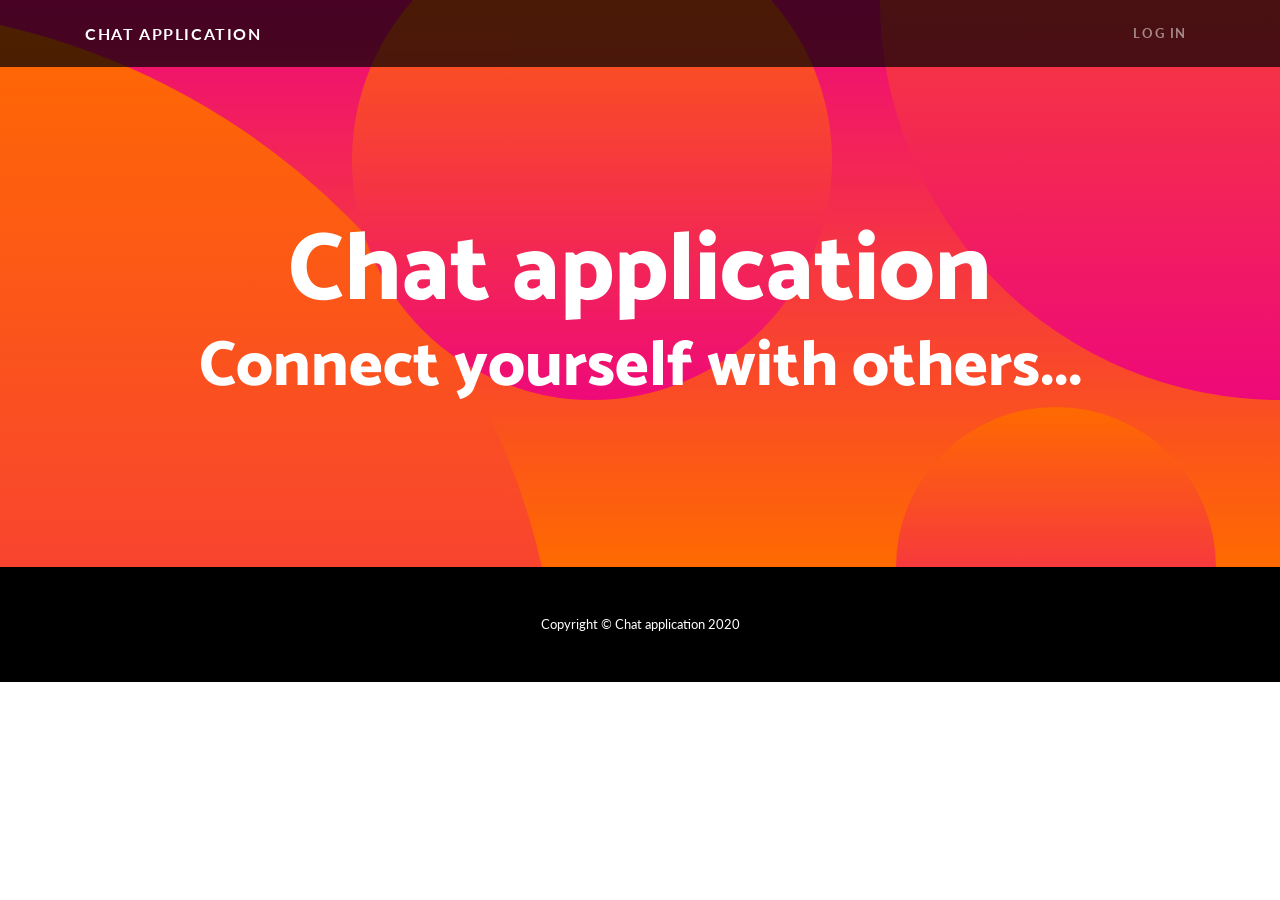
<file: ChatWAR/WebContent/index.html>
<!DOCTYPE html>
<html lang="en">

<head>

  <meta charset="utf-8">
  <meta name="viewport" content="width=device-width, initial-scale=1, shrink-to-fit=no">
  <meta name="description" content="">
  <meta name="author" content="">

  <title>Chat application</title>

  <!-- Bootstrap core CSS -->
  <link href="vendor/bootstrap/css/bootstrap.min.css" rel="stylesheet">

  <!-- Custom fonts for this template -->
  <link href="https://fonts.googleapis.com/css?family=Catamaran:100,200,300,400,500,600,700,800,900" rel="stylesheet">
  <link href="https://fonts.googleapis.com/css?family=Lato:100,100i,300,300i,400,400i,700,700i,900,900i" rel="stylesheet">

  <!-- Custom styles for this template -->
  <link href="css/one-page-wonder.min.css" rel="stylesheet">

</head>

<body>

  <!-- Navigation -->
  <nav class="navbar navbar-expand-lg navbar-dark navbar-custom fixed-top">
    <div class="container">
      <a class="navbar-brand" href="">CHAT APPLICATION</a>
      <button class="navbar-toggler" type="button" data-toggle="collapse" data-target="#navbarResponsive" aria-controls="navbarResponsive" aria-expanded="false" aria-label="Toggle navigation">
        <span class="navbar-toggler-icon"></span>
      </button>
      <div class="collapse navbar-collapse" id="navbarResponsive">
        <ul class="navbar-nav ml-auto">
        
          <li class="nav-item">
            <a class="nav-link" href="login.html">Log In</a>
          </li>
        </ul>
      </div>
    </div>
  </nav>

  <header class="masthead text-center text-white">
    <div class="masthead-content">
      <div class="container">
        <h1 class="masthead-heading mb-0">Chat application</h1>
        <h2 class="masthead-subheading mb-0">Connect yourself with others...</h2>
      </div>
    </div>
    <div class="bg-circle-1 bg-circle"></div>
    <div class="bg-circle-2 bg-circle"></div>
    <div class="bg-circle-3 bg-circle"></div>
    <div class="bg-circle-4 bg-circle"></div>
  </header>

  <!-- Footer -->
  <footer class="py-5 bg-black">
    <div class="container">
      <p class="m-0 text-center text-white small">Copyright &copy; Chat application 2020</p>
    </div>
    <!-- /.container -->
  </footer>

  <!-- Bootstrap core JavaScript -->
  <script src="vendor/jquery/jquery.min.js"></script>
  <script src="vendor/bootstrap/js/bootstrap.bundle.min.js"></script>

</body>

</html>
</file>
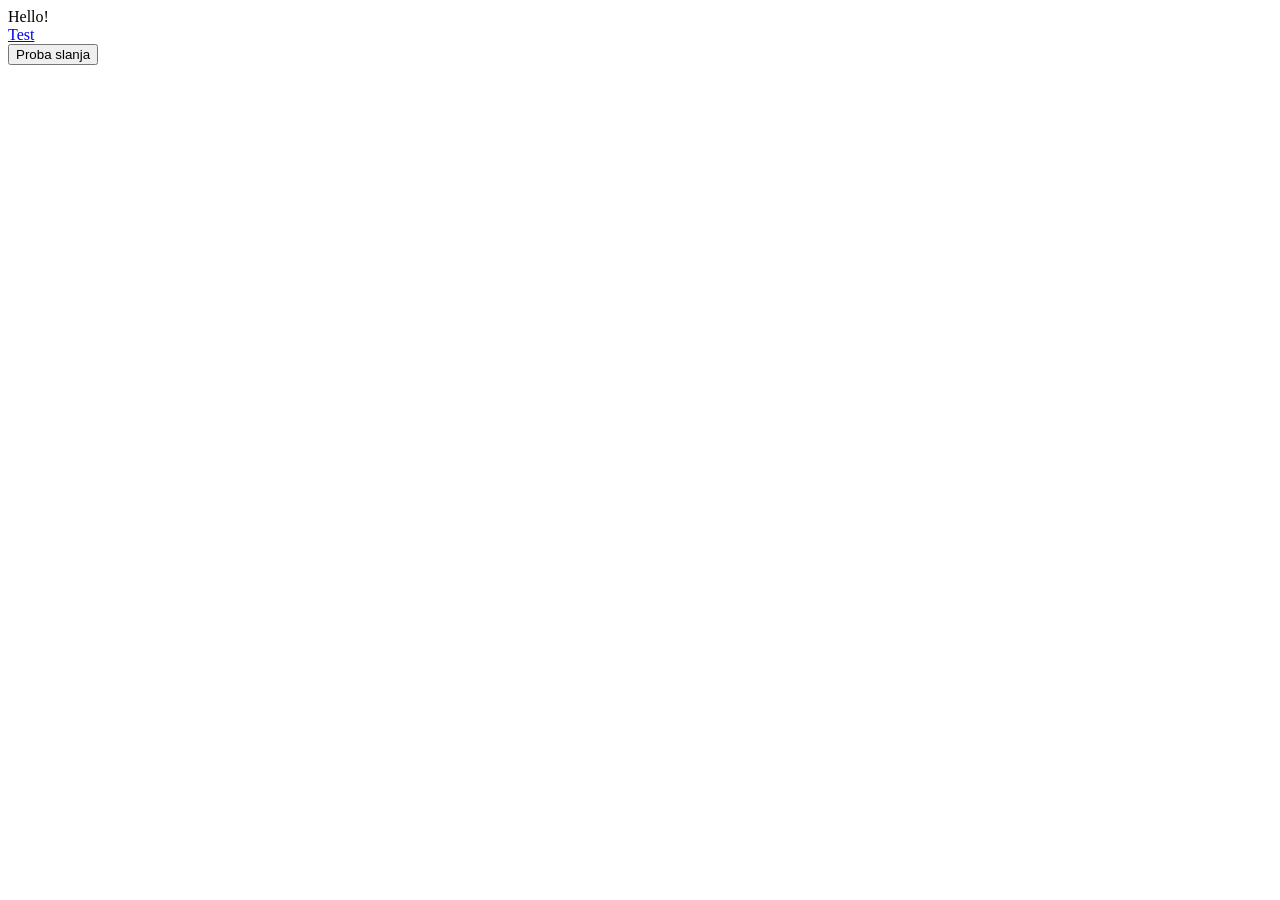
<file: ChatWAR/WebContent/index1.html>
<!DOCTYPE html>
<html>
<head>
	<meta charset="ISO-8859-1">
	<title>Insert title here</title>
	<script src="./js/lib/jquery-3.3.1.min.js" type="text/javascript"></script>
	<script src="./js/index.js" type="text/javascript"></script>
</head>
<body>
	Hello! <br/>
	<a href="rest/chat/test">Test</a><br/>
	<button id="btnPost">Proba slanja</button><br/>
</body>
</html>
</file>
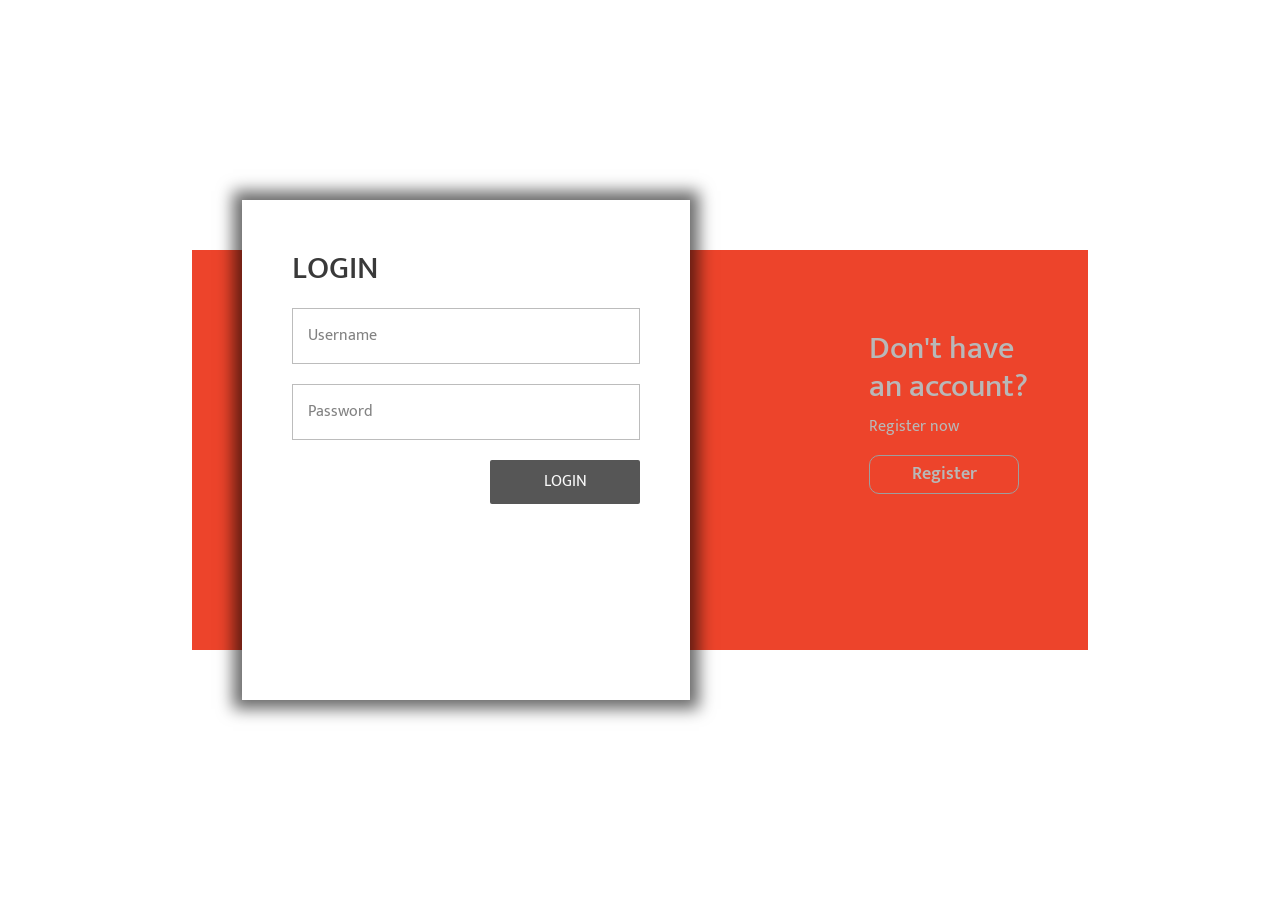
<file: ChatWAR/WebContent/login.html>
<!DOCTYPE html>
<html>
<head>
<meta charset="ISO-8859-1">
<title>Log in</title>
<link href="//maxcdn.bootstrapcdn.com/bootstrap/4.0.0/css/bootstrap.min.css" rel="stylesheet" id="bootstrap-css">
<link href="./css/login.css" rel="stylesheet">
<script src="//maxcdn.bootstrapcdn.com/bootstrap/4.0.0/js/bootstrap.min.js"></script>
<script src="./js/lib/jquery-3.3.1.min.js" type="text/javascript"></script>
<script src="./js/login.js" type="text/javascript"></script>
</head>
<body>
	<div class="login-reg-panel">
		<div class="login-info-box">
			<h2>Have an account?</h2>
			<p>Log in now</p>
			<label id="label-register" for="log-reg-show">Login</label>
			<input type="radio" name="active-log-panel" id="log-reg-show" checked="checked">
		</div>
							
		<div class="register-info-box">
			<h2>Don't have an account?</h2>
			<p>Register now</p>
			<label id="label-login" for="log-login-show">Register</label>
			<input type="radio" name="active-log-panel" id="log-login-show">
		</div>
							
		<div class="white-panel">
			<div class="login-show">
				<h2>LOGIN</h2>
				<input type="text" placeholder="Username" id="username">
				<input type="password" placeholder="Password" id="password">
				<input type="button" value="Login" onclick="return login();">
			</div>
			<div class="register-show">
				<h2>REGISTER</h2>
				<input type="text" placeholder="Username" id="new_username">
				<input type="password" placeholder="Password" id="new_password">
				<input type="password" placeholder="Confirm Password" id="new_confirm">
				<input type="button" value="Register" onclick="return register();">
			</div>
		</div>
	</div>
</body>
</html>
</file>
<file: ChatWAR/WebContent/css/login.css>
@import url('https://fonts.googleapis.com/css?family=Mukta');
body{
  font-family: 'Mukta', sans-serif;
	height:100vh;
	min-height:550px;
	background-image: url(http://www.planwallpaper.com/static/images/Free-Wallpaper-Nature-Scenes.jpg);
	background-repeat: no-repeat;
	background-size:cover;
	background-position:center;
	position:relative;
    overflow-y: hidden;
}
a{
  text-decoration:none;
  color:#444444;
}
.login-reg-panel{
    position: relative;
    top: 50%;
    transform: translateY(-50%);
	text-align:center;
    width:70%;
	right:0;left:0;
    margin:auto;
    height:400px;
    background-color: rgba(236, 48, 20, 0.9);
}
.white-panel{
    background-color: rgba(255,255, 255, 1);
    height:500px;
    position:absolute;
    top:-50px;
    width:50%;
    right:calc(50% - 50px);
    transition:.3s ease-in-out;
    z-index:0;
    box-shadow: 0 0 15px 9px #00000096;
}
.login-reg-panel input[type="radio"]{
    position:relative;
    display:none;
}
.login-reg-panel{
    color:#B8B8B8;
}
.login-reg-panel #label-login, 
.login-reg-panel #label-register{
    border:1px solid #9E9E9E;
    padding:5px 5px;
    width:150px;
    display:block;
    text-align:center;
    border-radius:10px;
    cursor:pointer;
    font-weight: 600;
    font-size: 18px;
}
.login-info-box{
    width:30%;
    padding:0 50px;
    top:20%;
    left:0;
    position:absolute;
    text-align:left;
}
.register-info-box{
    width:30%;
    padding:0 50px;
    top:20%;
    right:0;
    position:absolute;
    text-align:left;
    
}
.right-log{right:50px !important;}

.login-show, 
.register-show{
    z-index: 1;
    display:none;
    opacity:0;
    transition:0.3s ease-in-out;
    color:#242424;
    text-align:left;
    padding:50px;
}
.show-log-panel{
    display:block;
    opacity:0.9;
}
.login-show input[type="text"], .login-show input[type="password"]{
    width: 100%;
    display: block;
    margin:20px 0;
    padding: 15px;
    border: 1px solid #b5b5b5;
    outline: none;
}
.login-show input[type="button"] {
    max-width: 150px;
    width: 100%;
    background: #444444;
    color: #f9f9f9;
    border: none;
    padding: 10px;
    text-transform: uppercase;
    border-radius: 2px;
    float:right;
    cursor:pointer;
}
.login-show a{
    display:inline-block;
    padding:10px 0;
}

.register-show input[type="text"], .register-show input[type="password"]{
    width: 100%;
    display: block;
    margin:20px 0;
    padding: 15px;
    border: 1px solid #b5b5b5;
    outline: none;
}
.register-show input[type="button"] {
    max-width: 150px;
    width: 100%;
    background: #444444;
    color: #f9f9f9;
    border: none;
    padding: 10px;
    text-transform: uppercase;
    border-radius: 2px;
    float:right;
    cursor:pointer;
}
.credit {
    position:absolute;
    bottom:10px;
    left:10px;
    color: #3B3B25;
    margin: 0;
    padding: 0;
    font-family: Arial,sans-serif;
    text-transform: uppercase;
    font-size: 12px;
    font-weight: bold;
    letter-spacing: 1px;
    z-index: 99;
}
a{
  text-decoration:none;
  color:#2c7715;
}
</file>
<file: ChatWAR/WebContent/css/one-page-wonder.min.css>
/*!
 * Start Bootstrap - One Page Wonder v5.0.7 (https://startbootstrap.com/template-overviews/one-page-wonder)
 * Copyright 2013-2019 Start Bootstrap
 * Licensed under MIT (https://github.com/BlackrockDigital/startbootstrap-one-page-wonder/blob/master/LICENSE)
 */body{font-family:Lato}h1,h2,h3,h4,h5,h6{font-family:Catamaran;font-weight:800!important}.btn-xl{text-transform:uppercase;padding:1.5rem 3rem;font-size:.9rem;font-weight:700;letter-spacing:.1rem}.bg-black{background-color:#000!important}.rounded-pill{border-radius:5rem}.navbar-custom{padding-top:1rem;padding-bottom:1rem;background-color:rgba(0,0,0,.7)}.navbar-custom .navbar-brand{text-transform:uppercase;font-size:1rem;letter-spacing:.1rem;font-weight:700}.navbar-custom .navbar-nav .nav-item .nav-link{text-transform:uppercase;font-size:.8rem;font-weight:700;letter-spacing:.1rem}header.masthead{position:relative;overflow:hidden;padding-top:calc(7rem + 72px);padding-bottom:7rem;background:linear-gradient(0deg,#ff6a00 0,#ee0979 100%);background-repeat:no-repeat;background-position:center center;background-attachment:scroll;background-size:cover}header.masthead .masthead-content{z-index:1;position:relative}header.masthead .masthead-content .masthead-heading{font-size:4rem}header.masthead .masthead-content .masthead-subheading{font-size:2rem}header.masthead .bg-circle{z-index:0;position:absolute;border-radius:100%;background:linear-gradient(0deg,#ee0979 0,#ff6a00 100%)}header.masthead .bg-circle-1{height:90rem;width:90rem;bottom:-55rem;left:-55rem}header.masthead .bg-circle-2{height:50rem;width:50rem;top:-25rem;right:-25rem}header.masthead .bg-circle-3{height:20rem;width:20rem;bottom:-10rem;right:5%}header.masthead .bg-circle-4{height:30rem;width:30rem;top:-5rem;right:35%}@media (min-width:992px){header.masthead{padding-top:calc(10rem + 55px);padding-bottom:10rem}header.masthead .masthead-content .masthead-heading{font-size:6rem}header.masthead .masthead-content .masthead-subheading{font-size:4rem}}.bg-primary{background-color:#ee0979!important}.btn-primary{background-color:#ee0979;border-color:#ee0979}.btn-primary:active,.btn-primary:focus,.btn-primary:hover{background-color:#bd0760!important;border-color:#bd0760!important}.btn-primary:focus{box-shadow:0 0 0 .2rem rgba(238,9,121,.5)}.btn-secondary{background-color:#ff6a00;border-color:#ff6a00}.btn-secondary:active,.btn-secondary:focus,.btn-secondary:hover{background-color:#c50!important;border-color:#c50!important}.btn-secondary:focus{box-shadow:0 0 0 .2rem rgba(255,106,0,.5)}
</file>
